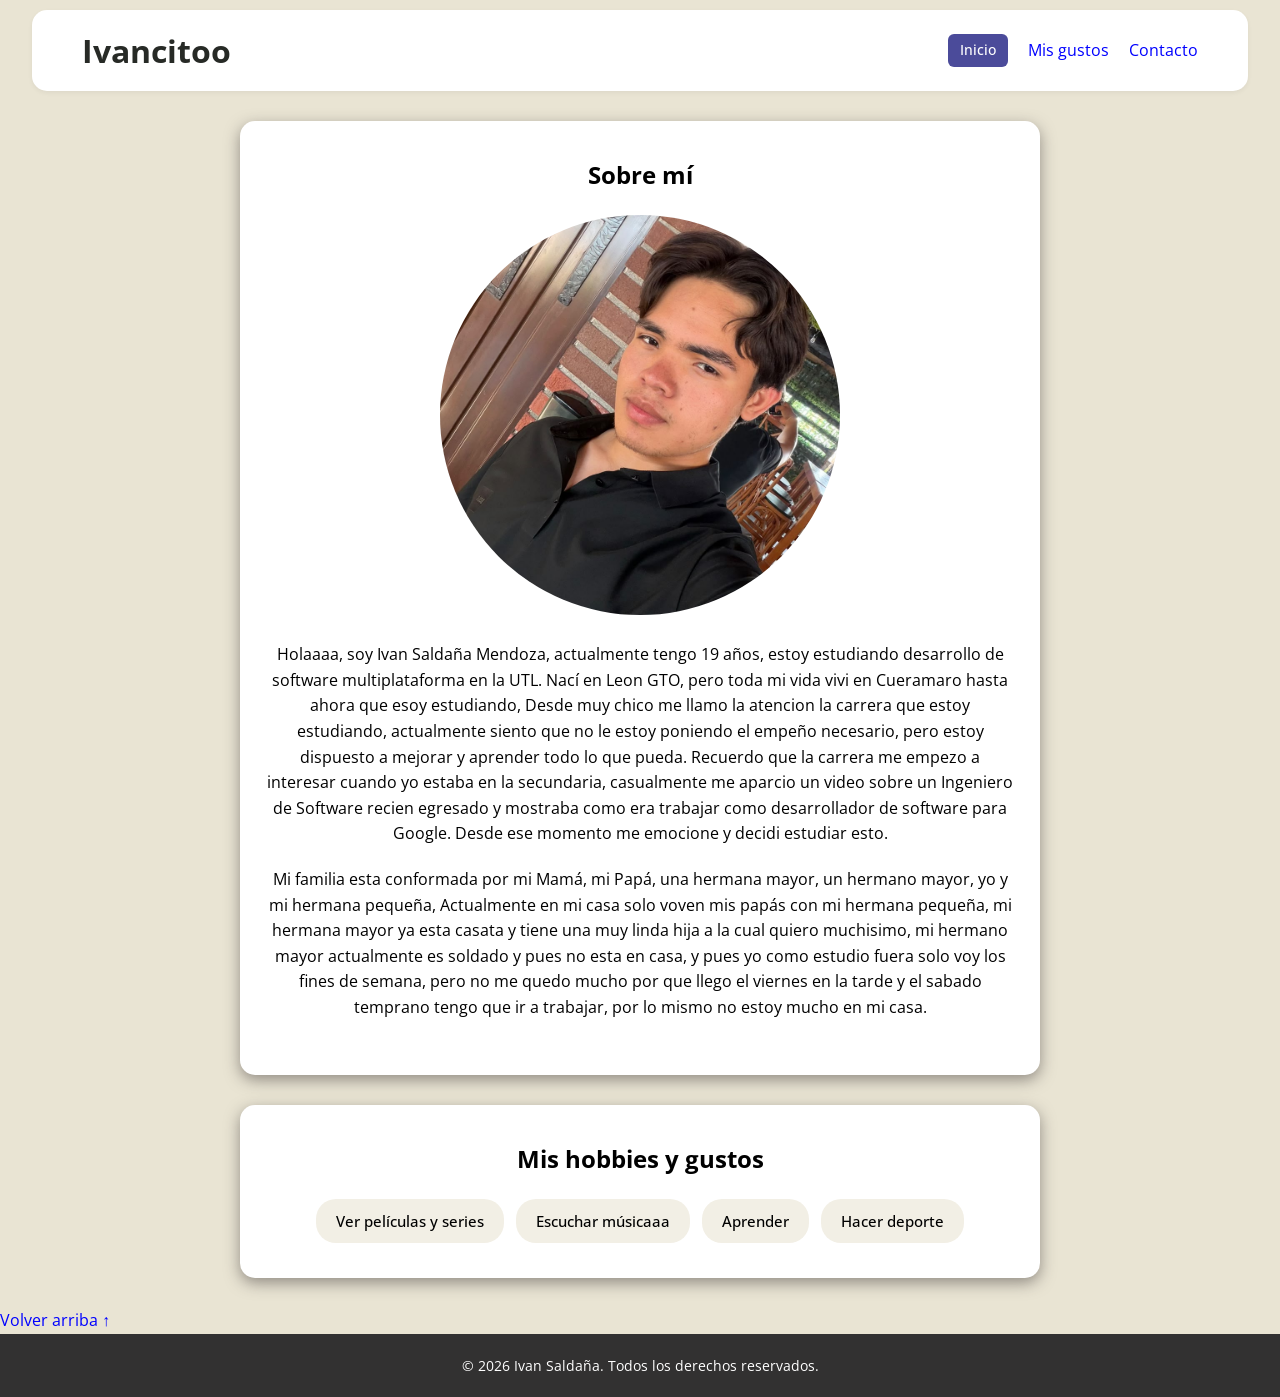
<file: index.html>
<!DOCTYPE html>
<html lang="en">
<head>
    <meta charset="UTF-8">
    <meta name="viewport" content="width=device-width, initial-scale=1.0">
    <link rel="stylesheet" href="css/estilo.css">
    <title>Web Personal de Ivan</title>
</head>


<body>
    <header class="Hero">
        <h1 id="titulo-inicio">Ivancitoo</h1>
        <nav>
            <ul>
                <li><a href="index.html"id="btn_destacado">Inicio</a></li>
                <li><a href="gustos.html">Mis gustos</a></li>
                <li><a href="contacto.html">Contacto</a></li>
            </ul>
        </nav>
    </header>

    <main>
        <section id="bio">
            <h2>Sobre mí</h2>
            <img src="images/yo.jpeg" alt="Foto de Ivan" class="foto">
            <p class="yo">
            Holaaaa, soy Ivan Saldaña Mendoza, actualmente tengo 19 años, estoy estudiando desarrollo de software
            multiplataforma en la UTL. Nací en Leon GTO, pero toda mi vida vivi en Cueramaro hasta ahora que esoy estudiando,
            Desde muy chico me llamo la atencion la carrera que estoy estudiando, actualmente siento que no le estoy poniendo
            el empeño necesario, pero estoy dispuesto a mejorar y aprender todo lo que pueda. Recuerdo que la carrera me empezo
            a interesar cuando yo estaba en la secundaria, casualmente me aparcio un video sobre un Ingeniero de Software recien 
            egresado y mostraba como era trabajar como desarrollador de software para Google.
            Desde ese momento me emocione y decidi estudiar esto.
            </p>
            
            <p class="familia">
            Mi familia esta conformada por mi Mamá, mi Papá, una hermana mayor, un hermano mayor, yo y mi hermana pequeña,
            Actualmente en mi casa solo voven mis papás con mi hermana pequeña, mi hermana mayor ya esta casata y tiene una 
            muy linda hija a la cual quiero muchisimo, mi hermano mayor actualmente es soldado y pues no esta en casa, 
            y pues yo como estudio fuera solo voy los fines de semana, pero no me quedo mucho por que llego el viernes en la 
            tarde y el sabado temprano tengo que ir a trabajar, por lo mismo no estoy mucho en mi casa.
            </p>
</section>

        <section id="hobbies">
            <h2>Mis hobbies y gustos</h2>
            <ul>
                <li>Ver películas y series</li>
                <li>Escuchar músicaaa</li>
                <li>Aprender</li>
                <li>Hacer deporte</li>
            </ul>
        </section>

        <a href="#titulo-inicio" class="btn">Volver arriba ↑</a>
    </main>

    <footer>
        <p>&copy; 2026 Ivan Saldaña. Todos los derechos reservados.</p>
    </footer> 
</body>
</html>
</file>
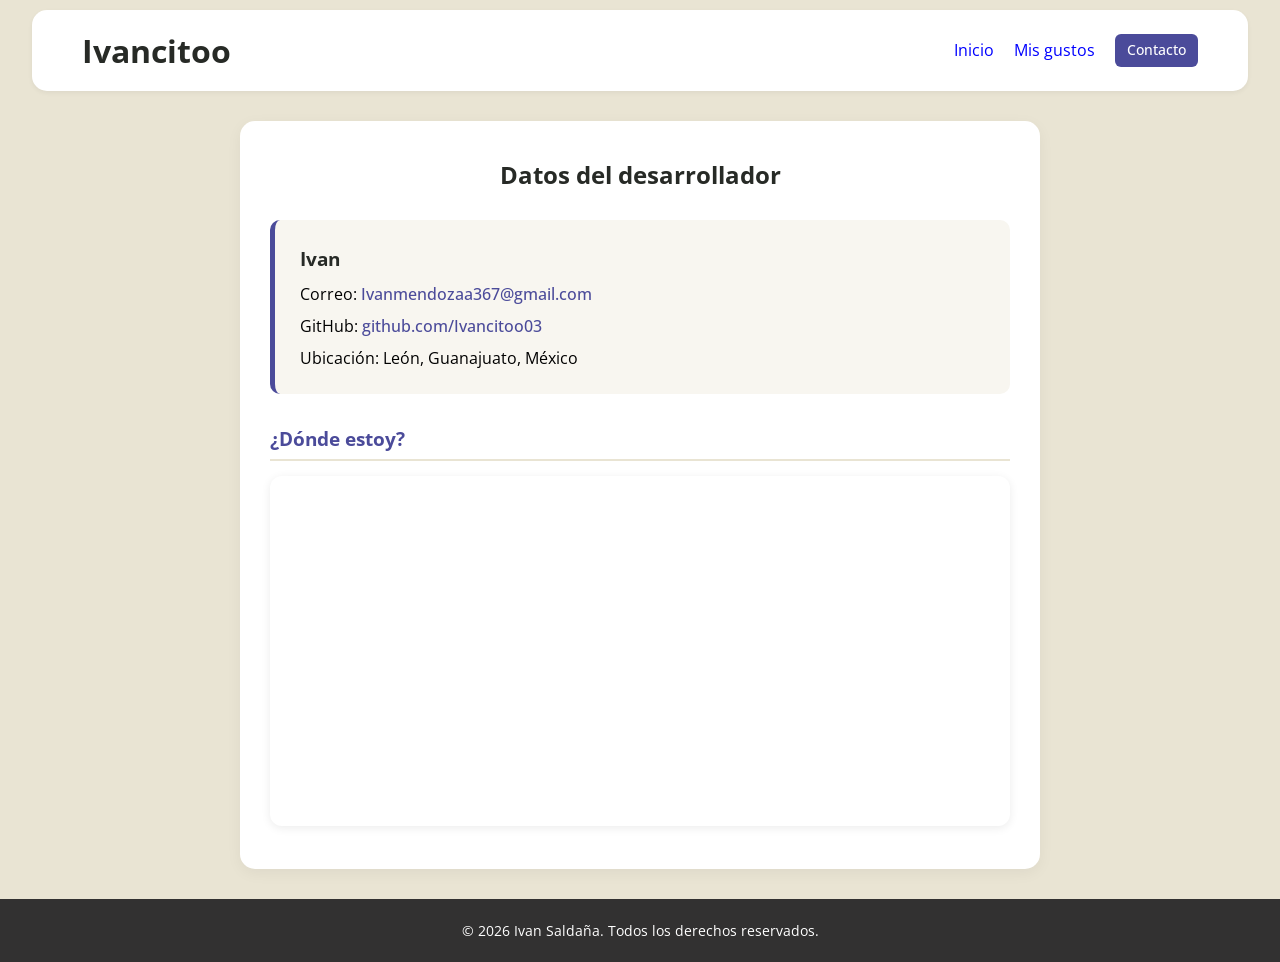
<file: contacto.html>
<!DOCTYPE html>
<html lang="es">
<head>
    <meta charset="UTF-8">
    <meta name="viewport" content="width=device-width, initial-scale=1.0">
    <title>Web Personal de Ivan</title>
    <link rel="stylesheet" href="css/estilo.css">
</head>

<body>
    <header class="Hero">
        <h1 id="titulo-inicio">Ivancitoo</h1>
        <nav>
            <ul>
                <li><a href="index.html">Inicio</a></li>
                <li><a href="gustos.html">Mis gustos</a></li>
                <li><a href="contacto.html"id="btn_destacado">Contacto</a></li>
            </ul>
        </nav>
    </header>
    
    <main>
        <section id="contacto">
            <h2>Datos del desarrollador</h2>
            <address>
                <strong>Ivan</strong><br>
                Correo: <a href="mailto:Ivanmendozaa367@gmail.com">Ivanmendozaa367@gmail.com</a><br>
                GitHub: <a href="https://github.com/Ivancitoo03" target="_blank">github.com/Ivancitoo03</a><br>
                Ubicación: León, Guanajuato, México
            </address>

            <h3>¿Dónde estoy?</h3>
            <iframe src="https://www.google.com/maps?q=Leon+Guanajuato&output=embed" title="Mapa de Google" loading="lazy"></iframe>
        </section>
    </main>
    
    <footer>
        <p>&copy; 2026 Ivan Saldaña. Todos los derechos reservados.</p>
    </footer>
</body>
</html>
</file>
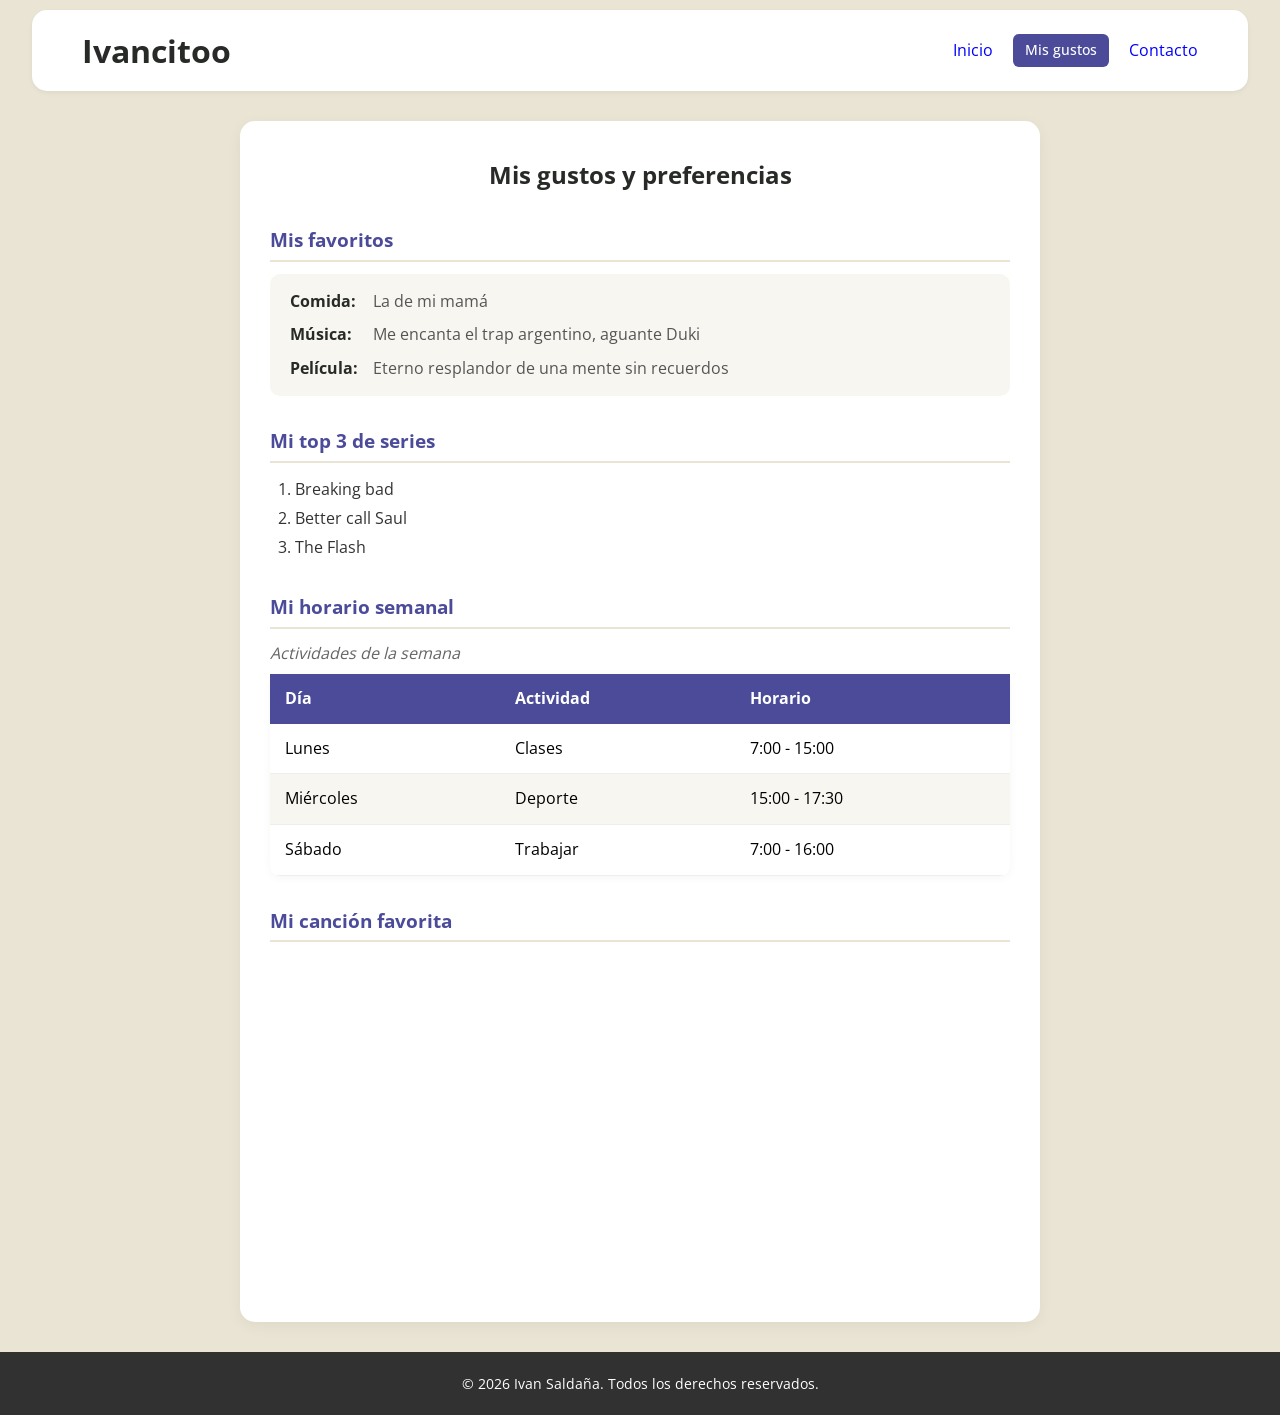
<file: gustos.html>
<!DOCTYPE html>
<html lang="es">
<head>
    <meta charset="UTF-8">
    <meta name="viewport" content="width=device-width, initial-scale=1.0">
    <title>Web Personal de Ivan</title>
    <link rel="stylesheet" href="css/estilo.css">
</head>

<body>
    <header class="Hero">
        <h1 id="titulo-inicio">Ivancitoo</h1>
        <nav>
            <ul>
                <li><a href="index.html">Inicio</a></li>
                <li><a href="gustos.html"id="btn_destacado">Mis gustos</a></li>
                <li><a href="contacto.html">Contacto</a></li>
            </ul>
        </nav>
    </header>

    <main>
        <section id="gustos">
            <h2>Mis gustos y preferencias</h2>
            <h3>Mis favoritos</h3>
            <dl>
                <dt>Comida:</dt><dd>La de mi mamá</dd>
                <dt>Música:</dt><dd>Me encanta el trap argentino, aguante Duki</dd>
                <dt>Película:</dt><dd>Eterno resplandor de una mente sin recuerdos</dd>
            </dl>

            <h3>Mi top 3 de series</h3>
            <ol>
                <li>Breaking bad</li>
                <li>Better call Saul</li>
                <li>The Flash</li>
            </ol>

            <h3>Mi horario semanal</h3>
            <table>
                <caption>Actividades de la semana</caption>
                <thead>
                    <tr><th>Día</th><th>Actividad</th><th>Horario</th></tr>
                </thead>
                <tbody>
                    <tr><td>Lunes</td><td>Clases</td><td>7:00 - 15:00</td></tr>
                    <tr><td>Miércoles</td><td>Deporte</td><td>15:00 - 17:30</td></tr>
                    <tr><td>Sábado</td><td>Trabajar</td><td>7:00 - 16:00</td></tr>
                </tbody>
            </table>

            <h3>Mi canción favorita</h3>
            <iframe src="https://www.youtube.com/embed/NPpELzyP4rw" title="Video de YouTube" allowfullscreen></iframe>
        </section>
    </main>
    <footer>
        <p>&copy; 2026 Ivan Saldaña. Todos los derechos reservados.</p>
    </footer>
</body>
</html>
</file>
<file: css/estilo.css>
@font-face{
    font-family:'OpenDescargada';
    src:url("../Fonts/OpenSans-Regular.ttf")format('truetype');
}

@font-face{
    font-family:'open2';
    src:url("../Fonts/OpenSans-VariableFont.ttf") format('truetype');
}

:root{
    --fuente_titulos:'open2';
    --fuente_cuerpo:'OpenDescargada';
}


*{
    box-sizing: border-box;
    margin: 0;
    padding: 0;
}

html {
    scroll-behavior: smooth;
}

body{
    background-color: rgb(233, 228, 211);
    color: var(--color_obscuro);
    line-height: 1.6;
    font-family: var(--fuente_titulos);
}

ul{
    list-style:none;
}

a{
    text-decoration: none;
    font-family: var(--fuente_titulos);
    color: blue;
}

a:hover{
    color:rgb(91, 111, 111);
}

header {
    display: flex;
    background-color: white;
    box-shadow: 0 2px 5px rgb(0, 0, 0, 0.05);
    flex-direction: row; /* Apila el título arriba y el menú abajo */
    justify-content: space-between;
    align-items: center;    /* Centra el título y el menú en el medio */
    gap: 80px;
    text-align: center;
    padding: 15px 50px;
    border-radius: 15px;
    width: 95%;
    max-width: 1400px; /* Controla qué tan ancho se verá en pantallas grandes */
    margin: 10px auto; /* 15px de espacio arriba/abajo y lo centra horizontalmente */
}

header h1{
    color: rgb(39, 42, 38);
}

nav{
    display: flex;
}

nav ul{
    display: flex;
    gap: 20px;
    align-items: center;
}

#bio {
    text-align: center;    /* Centra el título h2, la imagen y el texto */
    padding: 50px 20px;    /* 50px de espacio interno arriba/abajo, 20px a los lados */
    max-width: 800px;      /* Evita que los párrafos se estiren demasiado a los lados */
    margin: 0 auto;        /* Centra la sección entera en la pantalla */
}

#bio .foto {
    width: 400px;          /* Controla el tamaño de la imagen */
    height: 400px;
    object-fit: cover;
    border-radius: 50%;    /* La hace redonda */
    margin: 20px auto;     /* Le da espacio arriba y abajo respecto al título y párrafo */
}

#bio p {
    margin-bottom: 20px;   /* Separa el párrafo */
}

#bio, #hobbies {
    background-color: #ffffff;             /* Fondo blanco del recuadro */
    border-radius: 15px;                  /* Mismo redondeo que tu header */
    padding: 35px 25px;                   /* Relleno interno */
    max-width: 800px;                      /* Ancho máximo de la tarjeta */
    margin: 30px auto;                    /* Espaciado entre secciones y centrado */
    box-shadow: 0 5px 15px rgba(59, 53, 53, 0.5); /* Sombra ligera para dar profundidad */
    text-align: center;
}

#hobbies ul {
    display: flex;
    flex-wrap: wrap;            /* Si no caben en una fila, bajan a la siguiente */
    justify-content: center;
    gap: 12px;                  /* Espacio entre cada tarjeta de hobby */
    margin-top: 20px;
}

#hobbies li {
    background-color: rgb(242, 239, 229); /* Color de fondo ligero para las cápsulas */
    padding: 10px 20px;
    border-radius: 20px;        /* Bordes totalmente redondeados tipo pastilla */
    font-size: 0.95rem;
    font-weight: 500;
    transition: all 0.3s ease;  /* Transición suave para la animación */
    cursor: default;            /* O pointer si quieres que parezca interactivo */
}

#hobbies li:hover {
    background-color: rgb(91, 111, 111); /* Color acento */
    color: #ffffff;                     /* Texto blanco al resaltar */
    transform: translateY(-4px);        /* Se eleva 4px */
    box-shadow: 0 6px 12px rgba(0, 0, 0, 0.15); /* Sombra más pronunciada */
}

#btn_destacado{
    padding: 5px 12px;
    font-size: 0.88rem;
    border-radius: 6px;
    font-weight: 500;
    background-color: rgb(75, 75, 154);
    color: white;
    display: inline-block;     /* Hace que el navegador respete bien el padding */
    transition: background-color 0.2s ease;
}

/* Estilo para la sección de gustos */

#gustos {
    background-color: white;
    border-radius: 15px;
    padding: 35px 30px;
    max-width: 800px;
    margin: 30px auto;
    box-shadow: 0 4px 15px rgba(0, 0, 0, 0.05);
}

#gustos h2 {
    text-align: center;
    color: rgb(39, 42, 38);
    margin-bottom: 25px;
}

/* Subtítulos decorados */
#gustos h3 {
    color: rgb(75, 75, 154);
    margin-top: 30px;
    margin-bottom: 12px;
    border-bottom: 2px solid rgb(233, 228, 211);
    padding-bottom: 5px;
}

/* 2. Estilo para tu lista de favoritos (<dl>) */
#gustos dl {
    background-color: rgb(248, 246, 240);
    padding: 15px 20px;
    border-radius: 10px;
    display: grid;
    grid-template-columns: auto 1fr; /* Coloca el título y la respuesta en filas alineadas */
    gap: 8px 15px;
}

#gustos dt {
    font-weight: bold;
    color: rgb(39, 42, 38);
}

#gustos dd {
    color: #555;
}

/* 3. Estilo para tu top 3 (<ol>) */
#gustos ol {
    padding-left: 25px;
    line-height: 1.8;
    color: #333;
}

/* 4. Estilo para TU TABLA existente */
#gustos table {
    width: 100%;
    border-collapse: collapse;
    margin-top: 10px;
    border-radius: 10px;
    overflow: hidden;
    box-shadow: 0 2px 8px rgba(0, 0, 0, 0.04);
}

#gustos caption {
    caption-side: top;
    text-align: left;
    font-style: italic;
    color: #666;
    margin-bottom: 8px;
}

#gustos thead tr {
    background-color: rgb(75, 75, 154);
    color: white;
    text-align: left;
}

#gustos th, 
#gustos td {
    padding: 12px 15px;
}

#gustos tbody tr {
    border-bottom: 1px solid #eee;
}

/* Filas intercaladas */
#gustos tbody tr:nth-of-type(even) {
    background-color: rgb(248, 246, 240);
}

/* Efecto hover en la tabla */
#gustos tbody tr:hover {
    background-color: rgb(233, 228, 211);
}

/* 5. Estilo para el video de YouTube (iframe) */
#gustos iframe {
    width: 100%;
    height: 315px;
    border: none;
    border-radius: 10px;
    margin-top: 10px;
}

/*Estilo para la seccion contacto*/

#contacto {
    background-color: white;
    border-radius: 15px;
    padding: 35px 30px;
    max-width: 800px;
    margin: 30px auto;
    box-shadow: 0 4px 15px rgba(0, 0, 0, 0.05);
}

/* Título principal */
#contacto h2 {
    text-align: center;
    color: rgb(39, 42, 38);
    margin-bottom: 25px;
}

/* Subtítulo con línea decorativa */
#contacto h3 {
    color: rgb(75, 75, 154);
    margin-top: 30px;
    margin-bottom: 15px;
    border-bottom: 2px solid rgb(233, 228, 211);
    padding-bottom: 5px;
}

/* 2. Tarjeta de presentación para la etiqueta <address> */
#contacto address {
    font-style: normal;
    line-height: 2;
    font-size: 1rem;
    background-color: rgb(248, 246, 240);
    padding: 20px 25px;
    border-radius: 10px;
    border-left: 5px solid rgb(75, 75, 154);
    margin-bottom: 20px;
}

#contacto address strong {
    font-size: 1.2rem;
    color: rgb(39, 42, 38);
}

#contacto address a {
    color: rgb(75, 75, 154);
    font-weight: 500;
    transition: color 0.2s ease;
}

#contacto address a:hover {
    color: rgb(91, 111, 111);
    text-decoration: underline;
}

/* 3. Estilo para el mapa de Google Maps */
#contacto iframe {
    width: 100%;
    height: 350px;
    border: none;
    border-radius: 12px;
    box-shadow: 0 2px 10px rgba(0, 0, 0, 0.08);
}

/*footer*/
footer{
    background-color: rgb(50, 49, 49);
    color: white;
    text-align: center;
    padding: 20px;
    font-size: 0.9rem;

}
</file>
